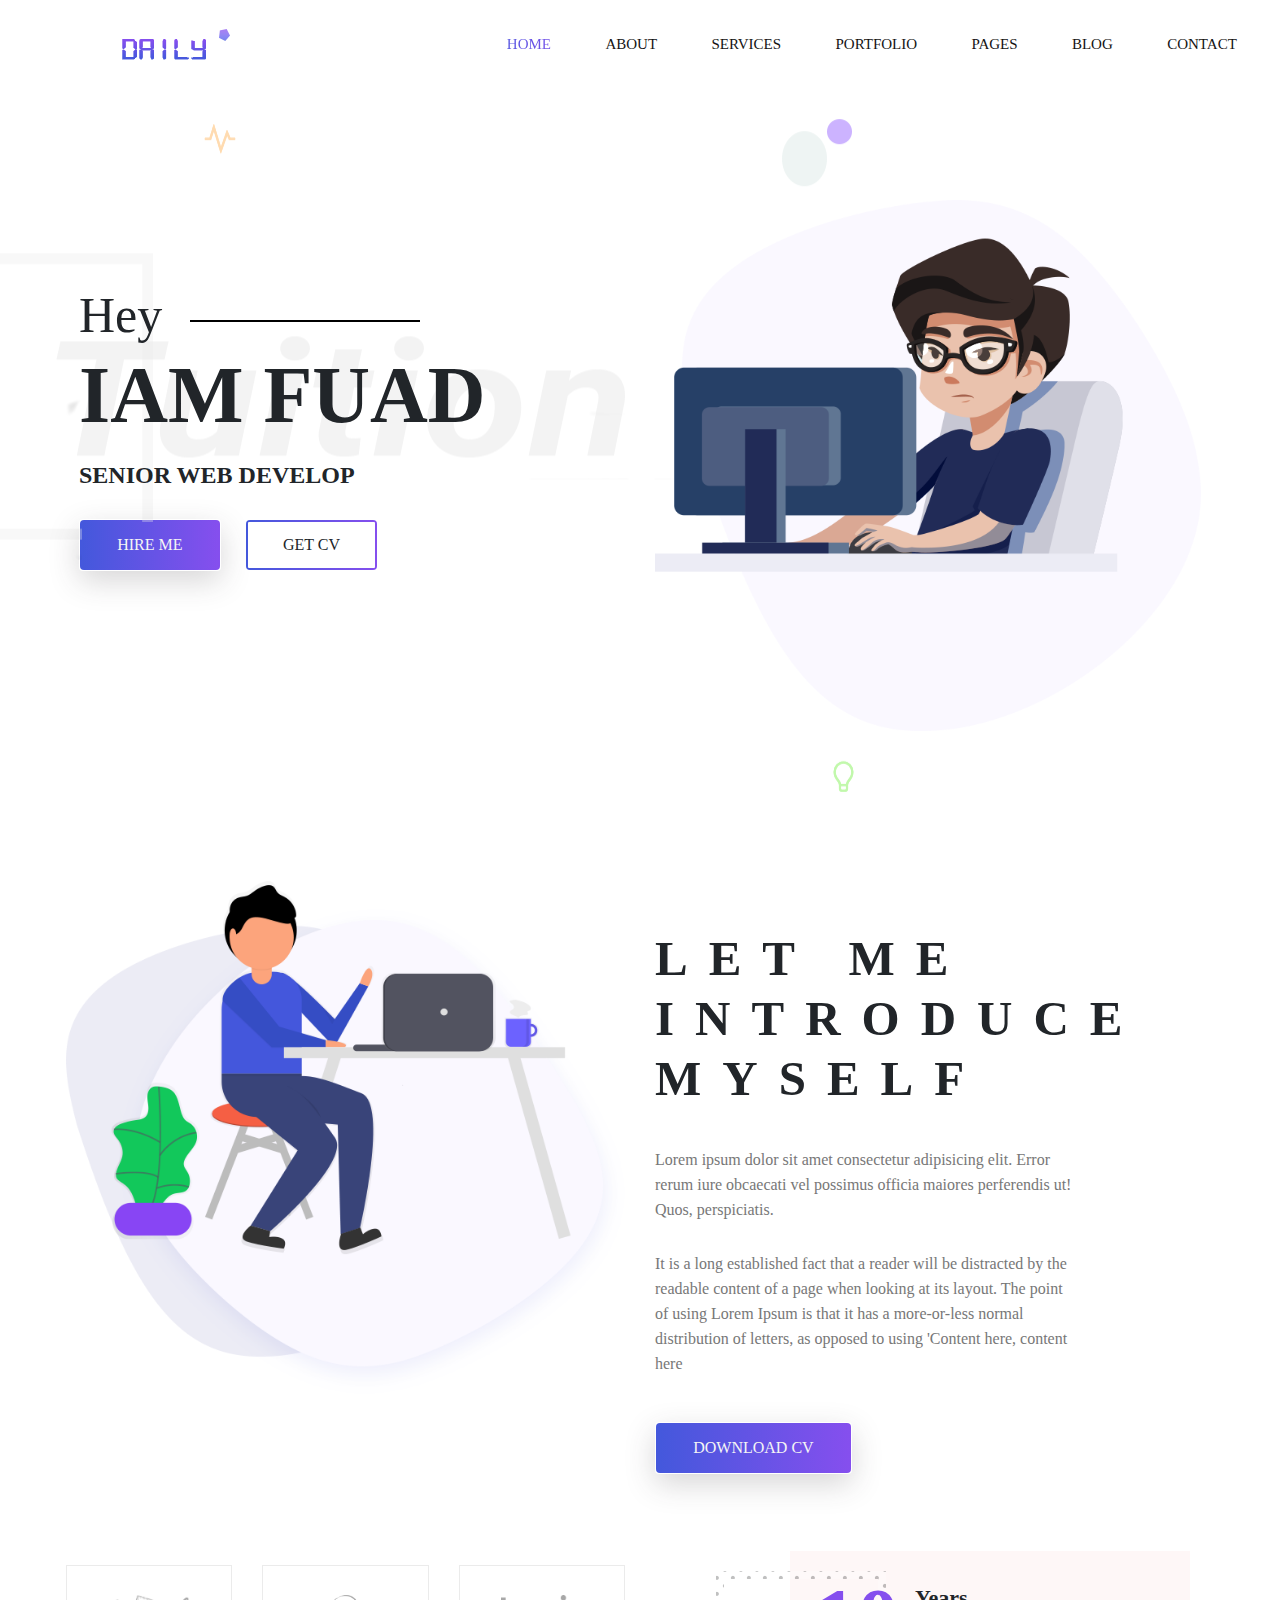
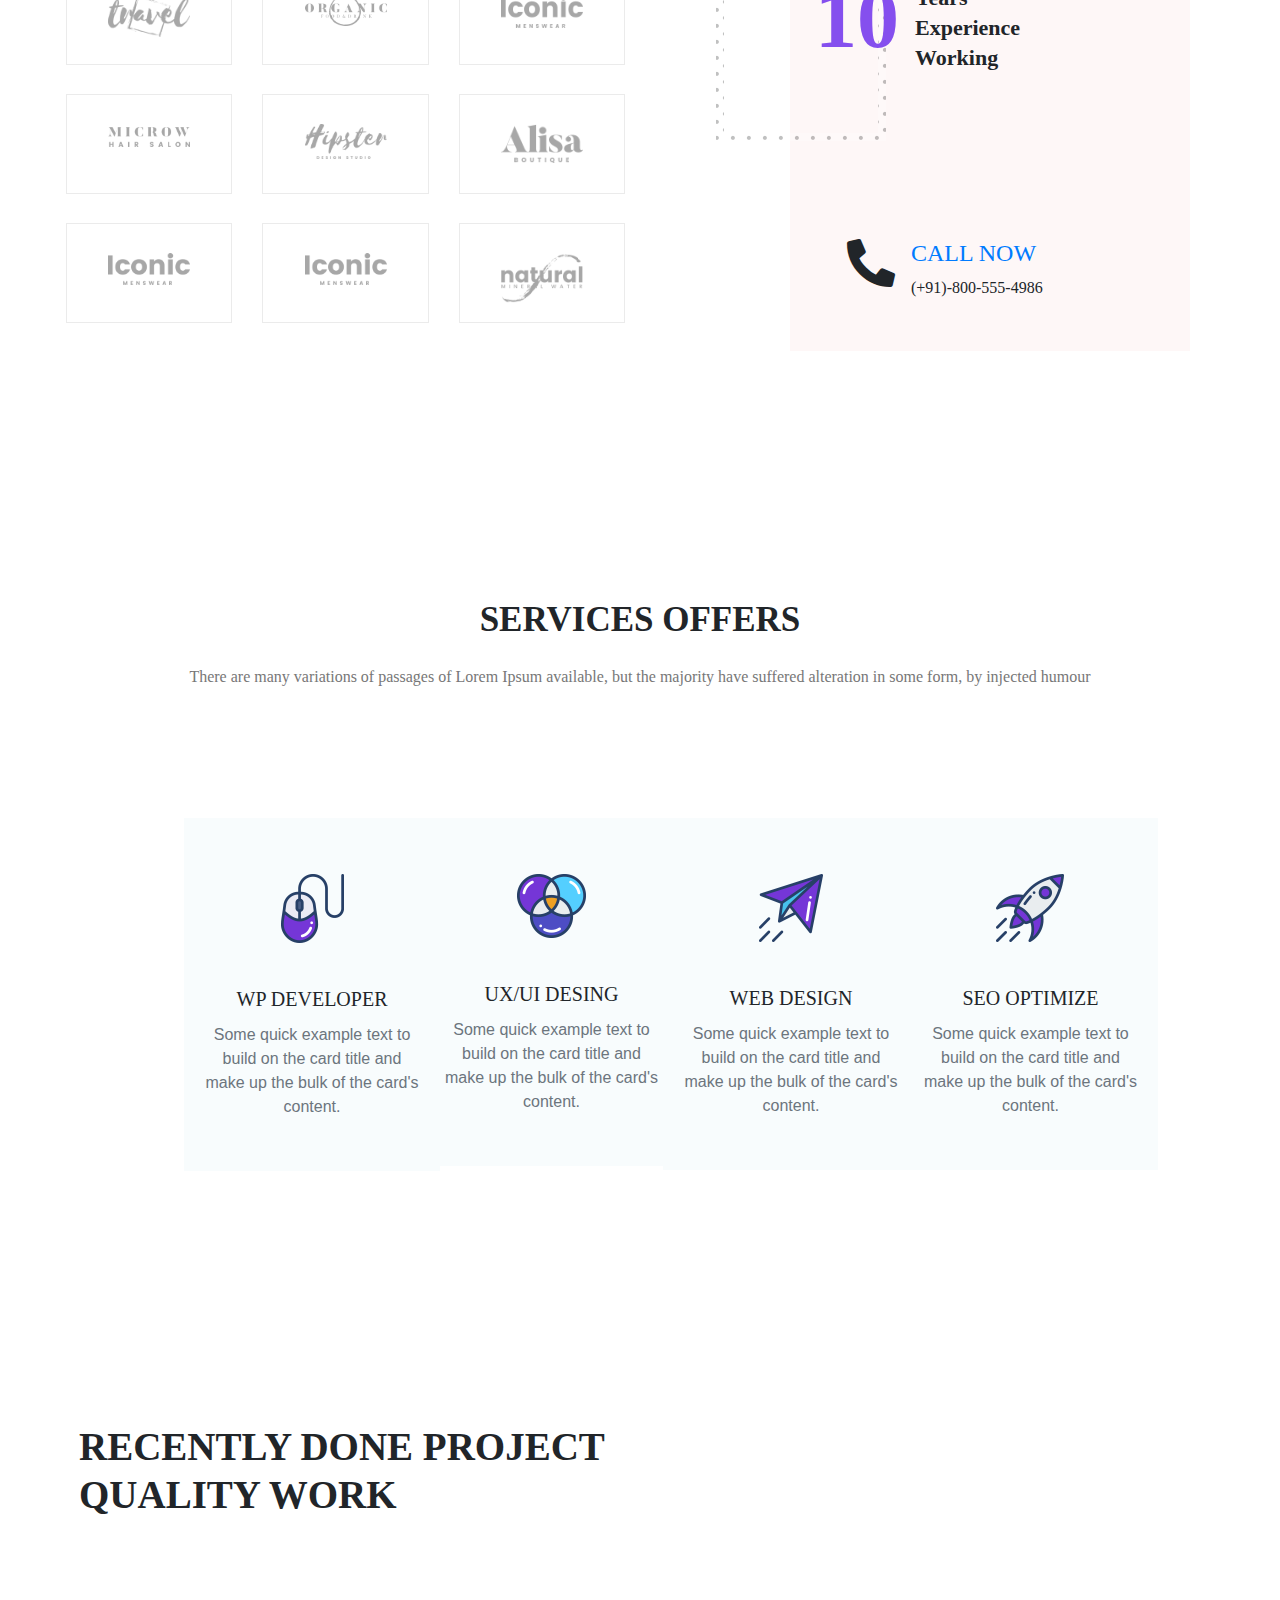
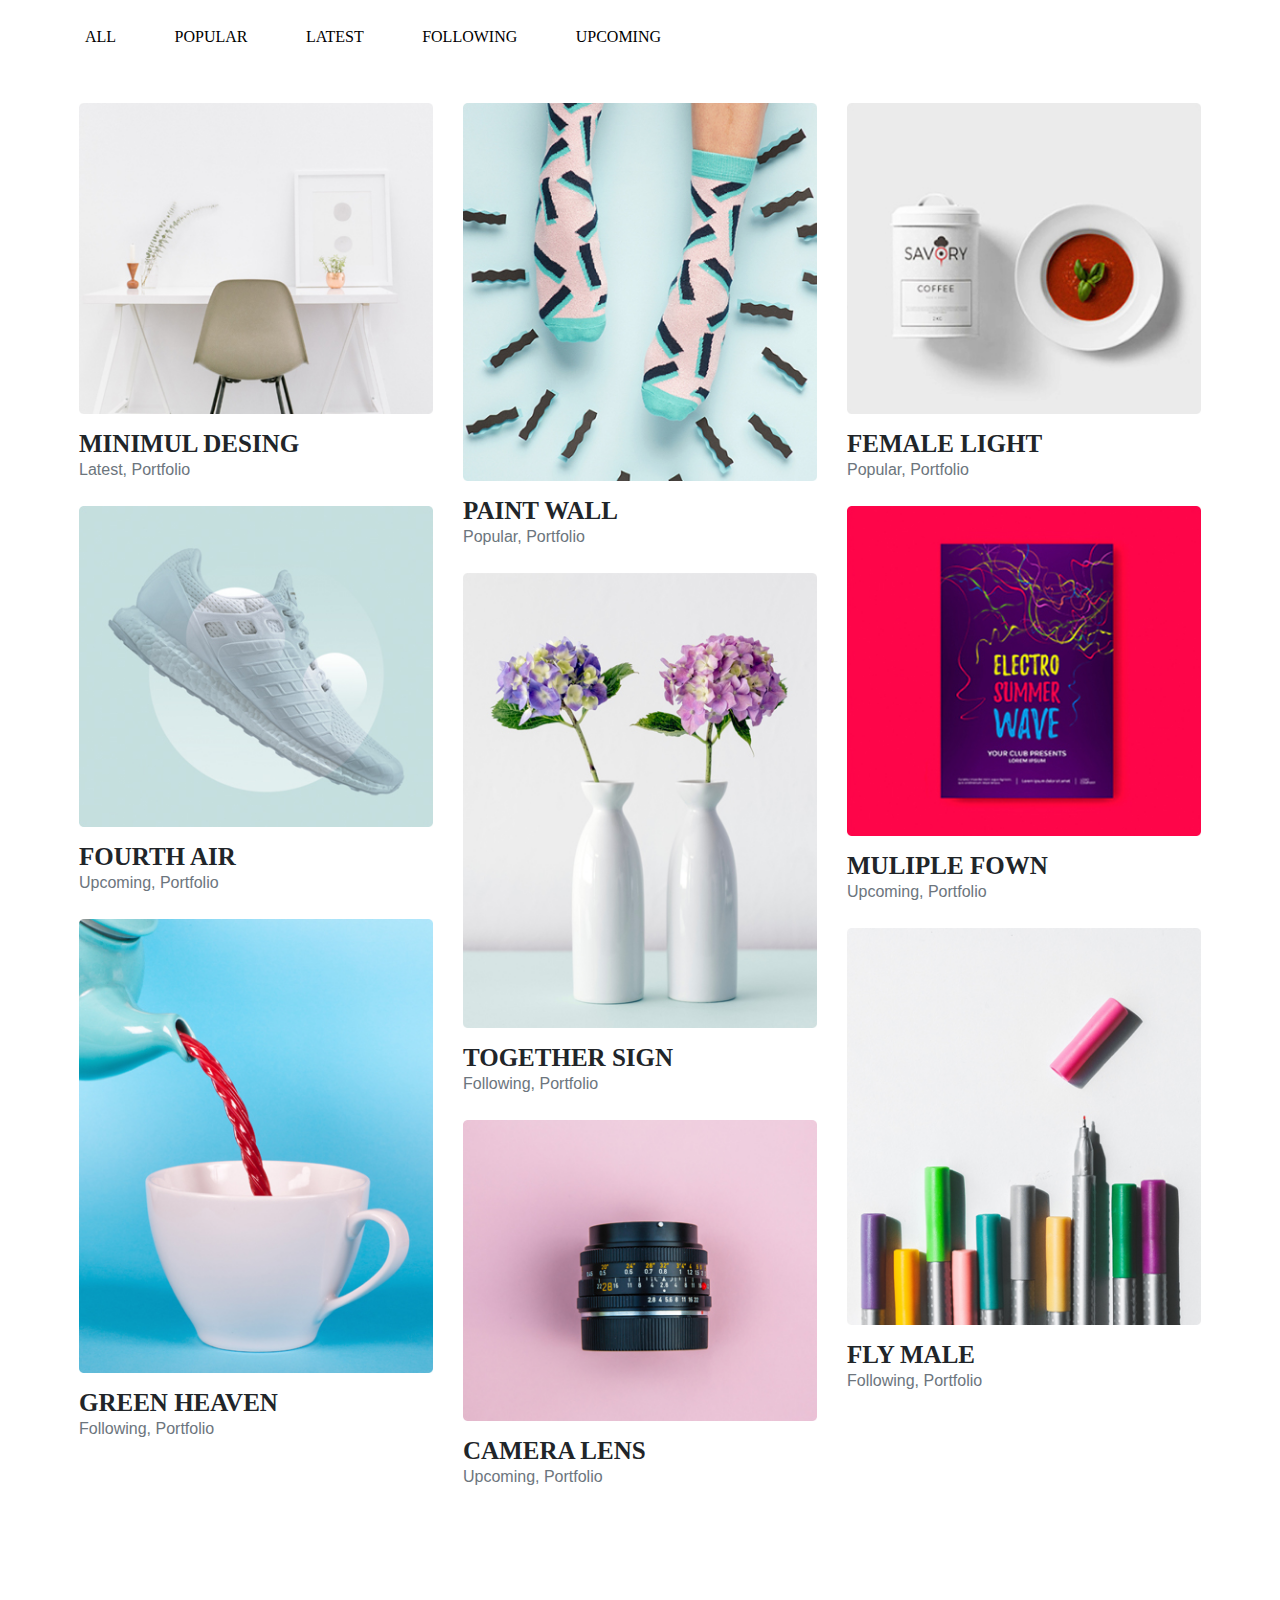
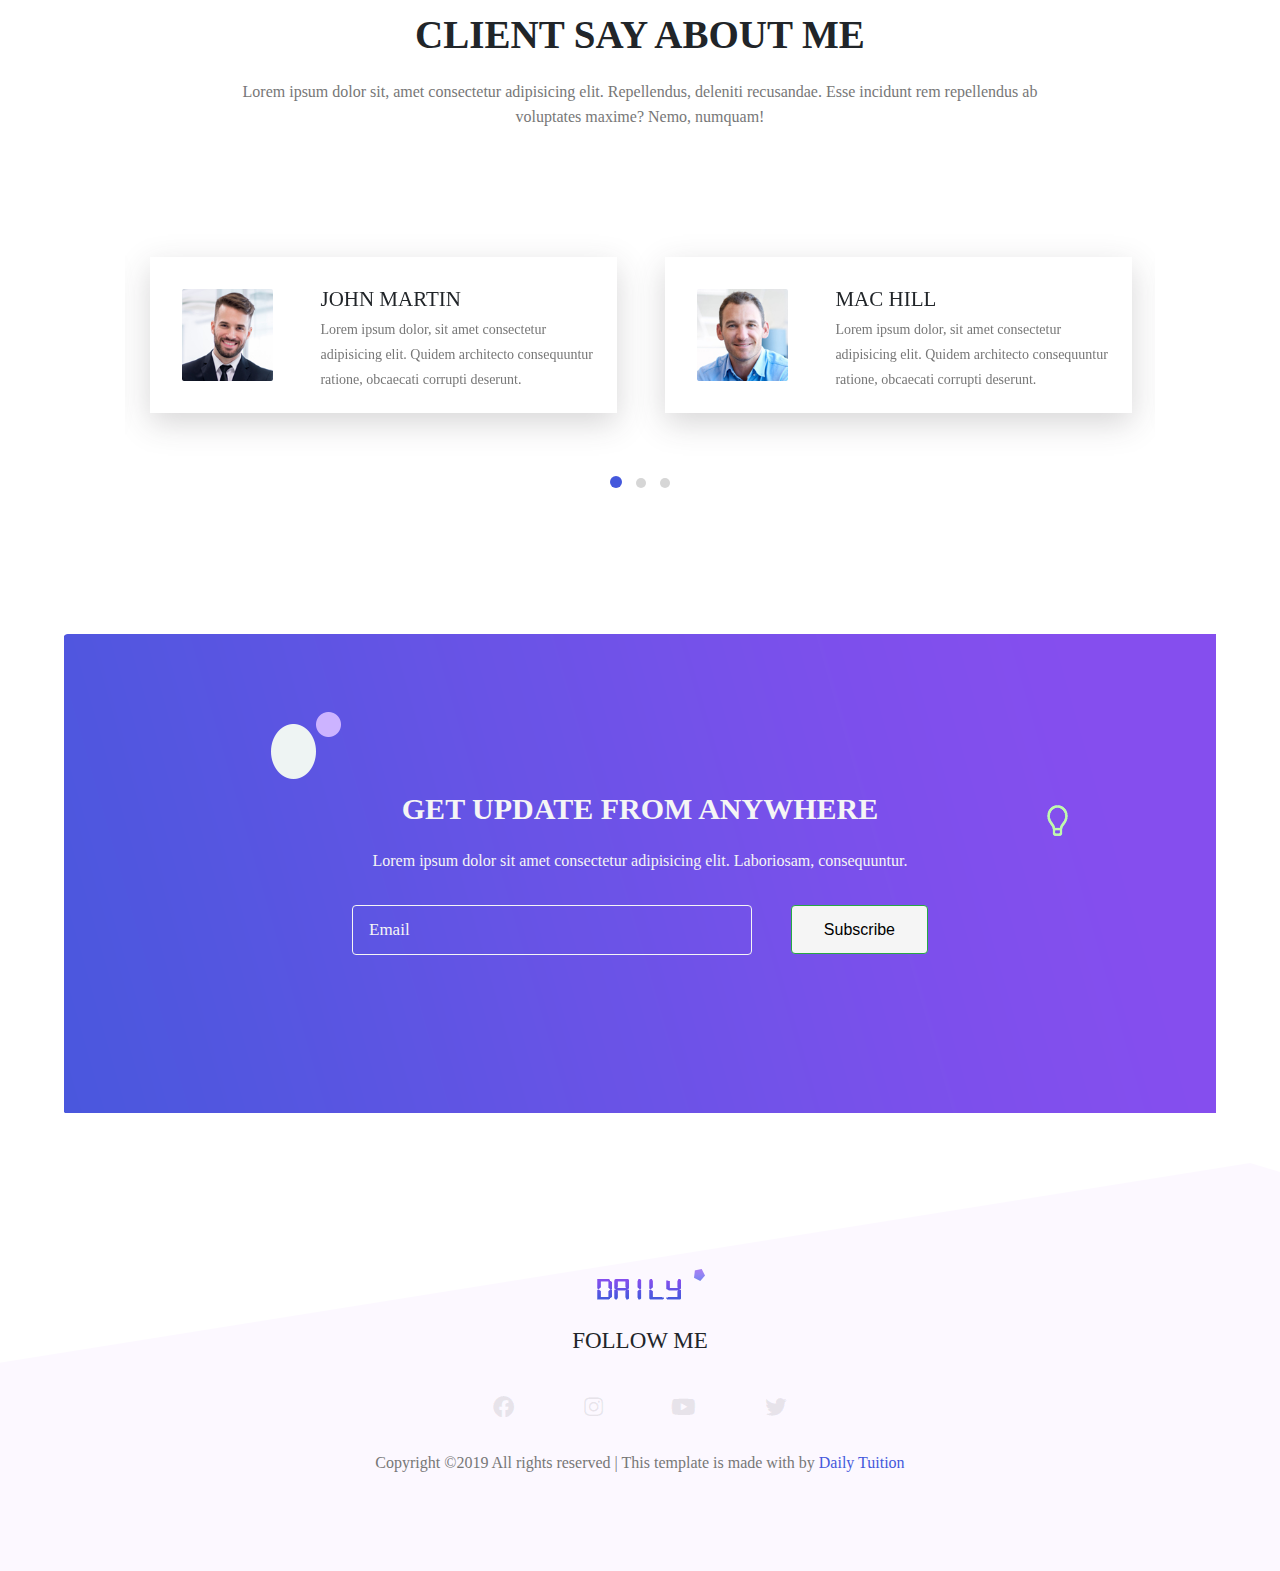
<file: index.html>
<!DOCTYPE html>
<html lang="en">
<head>
    <meta charset="UTF-8">
    <meta name="viewport" content="width=device-width, initial-scale=1.0">
    <meta http-equiv="X-UA-Compatible" content="ie=edge">
    <title>FW Portofolio</title>

    <!-- Bootstrap CSS file -->
    <link rel="stylesheet" href="./css/bootstrap.min.css">

    <!-- Fontawesome icons file -->
    <link rel="stylesheet" href="./css/all.min.css">

    <!-- Magnific Popup file-->
    <link rel="stylesheet" href="./vendor/Magnific-Popup/dist/magnific-popup.css">

    <!-- Owl-Carousel css file -->
    <link rel="stylesheet" href="./vendor/owl-carousel/css/owl.carousel.min.css">
    <link rel="stylesheet" href="./vendor/owl-carousel/css/owl.theme.default.min.css">

    <!-- Custom CSS file -->
    <link rel="stylesheet" href="./css/style.css">
    <link rel="stylesheet" href="./css/responsive.css">

</head>
<body>
    
    <!-- ==================== Start Header Area ======================== -->
    <header class="header_area">
        <div class="main-menu">
        <!-- navbar-expand-lg untuk mengatur model mobile atau dekstop -->
        <!-- jika tidak ada langsung muncul button toggler -->
            <nav class="navbar navbar-expand-lg navbar-light">
                <a class="navbar-brand" href="#"><img src="./img/logo.png" alt="logo"></a>
                <!-- button yang muncul ketika mode mobilr -->
                <button class="navbar-toggler" type="button" data-toggle="collapse" data-target="#navbarNav" aria-controls="navbarNav" aria-expanded="false" aria-label="Toggle navigation">
                    <!-- untuk memberikan bentuk stripe pada button di atas-->
                    <span class="navbar-toggler-icon"></span>
                </button>
                <!-- untuk setting menu pada mode mobile-->
                <div class="collapse navbar-collapse" id="navbarNav">
                    <!-- untuk rata kanan elemen navbar -->
                    <div class="mr-auto"></div>
                    <ul class="navbar-nav">
                        <li class="nav-item active">
                            <a class="nav-link" href="#">Home <span class="sr-only">(current)</span></a>
                        </li>
                        <li class="nav-item">
                            <a class="nav-link" href="#">About</a>
                        </li>
                        <li class="nav-item">
                            <a class="nav-link" href="#">Services</a>
                        </li>
                        <li class="nav-item">
                            <a class="nav-link" href="#">Portfolio</a>
                        </li>
                        <li class="nav-item">
                            <a class="nav-link" href="#">Pages</a>
                        </li>
                        <li class="nav-item">
                            <a class="nav-link" href="#">Blog</a>
                        </li>
                        <li class="nav-item">
                            <a class="nav-link" href="#">Contact</a>
                        </li>  
                    </ul>
                </div>
            </nav>
        </div>
    </header>
    <!-- =================== End Header Area ============================ -->

    

    <!-- =================== Start Main Area ============================ -->
    <main class="site-main">

        <!-- =============== Start Banner Area ========================= -->
        <section class="site-banner">
            <div class="container">
                <div class="row">
                    <!-- col-lg-6 col-md-12 untuk membagi margin menjadi dua kolom-->
                    <div class="col-lg-6 col-md-12 site-title">
                        <h3 class="title-text">Hey</h3>
                        <h1 class="title-text text-uppercase">Iam Fuad</h1>
                        <h4 class="title-text text-uppercase">Senior Web Develop</h4>
                        <div class="site-buttons">
                            <div class="d-flex flex-row flex-wrap">
                                <button type="button" class="btn button primary-button mr-4 text-uppercase">hire me</button>
                                <button type="button" class="btn button secondary-button text-uppercase">get cv</button>
                            </div>
                        </div>
                    </div>
                     <!-- col-lg-6 col-md-12 untuk membagi margin menjadi dua kolom-->
                    <div class="col-lg-6 col-md-12 banner-image">
                        <img src="./img/banner/banner-image.png" alt="banner-img" class="img-fluid">
                    </div>
                </div>
            </div>
        </section>
        <!-- =============== End Banner Area =========================== -->

        <!-- =================== Start About Area ============================ -->
        <section class="about-area">
            <div class="container-fluid">
                <div class="row">
                    <div class="col-lg-6 col-md-12">
                        <div class="about-image">
                            <img src="./img/about-us.png" alt="About us" class="img-fluid">
                        </div>
                    </div>
                    <div class="col-lg-6 col-md-12 about-title">
                        <h2 class="text-uppercase pt-5">
                            <span>Let me</span>
                            <span>introduce</span>
                            <span>myself</span>
                        </h2>
                        <div class="paragraph py-4 w-75">
                            <p class="para">
                                Lorem ipsum dolor sit amet consectetur adipisicing elit. Error rerum iure obcaecati vel
                                possimus officia maiores perferendis ut! Quos, perspiciatis.
                            </p>
                            <p class="para">
                                It is a long established fact that a reader will be distracted by the readable content
                                of a page when looking at its layout. The point of using Lorem Ipsum is that it has a
                                more-or-less normal distribution of letters, as opposed to using 'Content here, content
                                here
                            </p>
                        </div>
                        <button type="button" class="btn button primary-button text-uppercase">Download cv</button>
                    </div>
                </div>
            </div>
        </section>
        <!-- =================== End About Area ============================== -->

        <!-- =================== Start Brand Area ============================== -->
        <section class="brand-area">
            <div class="container-fluid">
                <div class="row">
                    <div class="col-xl-6 col-lg-12 col-md-12">
                        <div class="first-row row">
                            <div class="col-lg-4 col-md-6 col-sm-6">
                                <div class="single-brand">
                                    <img src="./img/brands/logo1.png" alt="Brand-1 ">
                                </div>
                            </div>
                            <div class="col-lg-4 col-md-6 col-sm-6">
                                <div class="single-brand">
                                    <img src="./img/brands/logo2.png" alt="Brand-2 ">
                                </div>
                            </div>
                            <div class="col-lg-4 col-md-6 col-sm-6">
                                <div class="single-brand">
                                    <img src="./img/brands/logo3.png" alt="Brand-3 ">
                                </div>
                            </div>
                            <div class="col-lg-4 col-md-6 col-sm-6">
                                <div class="single-brand">
                                    <img src="./img/brands/logo4.png" alt="Brand-4">
                                </div>
                            </div>
                            <div class="col-lg-4 col-md-6 col-sm-6">
                                <div class="single-brand">
                                    <img src="./img/brands/logo5.png" alt="Brand-5 ">
                                </div>
                            </div>
                            <div class="col-lg-4 col-md-6 col-sm-6">
                                <div class="single-brand">
                                    <img src="./img/brands/logo6.png" alt="Brand-6">
                                </div>
                            </div>
                            <div class="col-lg-4 col-md-6 col-sm-6">
                                <div class="single-brand">
                                    <img src="./img/brands/logo7.png" alt="Brand-7 ">
                                </div>
                            </div>
                            <div class="col-lg-4 col-md-6 col-sm-6">
                                <div class="single-brand">
                                    <img src="./img/brands/logo8.png" alt="Brand-8 ">
                                </div>
                            </div>
                            <div class="col-lg-4 col-md-6 col-sm-6">
                                <div class="single-brand">
                                    <img src="./img/brands/logo9.png" alt="Brand-9">
                                </div>
                            </div>
                        </div>
                    </div>
                    <div class="col-xl-6 col-lg-12 col-md-12">
                        <div class="experience-area">
                            <div class="d-flex flex-row years-area">
                                <h2 class="p-3 years">10</h2>
                                <h2>
                                    <span>Years</span>
                                    <span>Experience</span>
                                    <span>Working</span>
                                </h2>
                            </div>
                            <div class="d-flex flex-row flex-wrap call-area">
                                <span><i class="fas fa-phone-alt fa-3x px-3"></i></span>
                                <div class="call-now">
                                    <a href="#" class="text-uppercase h4 font-roboto">Call Now</a>
                                    <span class="font-roboto py-2">(+91)-800-555-4986</span>
                                </div>
                            </div>
                            <div class="bg-panel"></div>
                        </div>
                    </div>
                </div>
            </div>
        </section>
        <!-- =================== End Brand Area ================================ -->

        <!-- ====================== Start Services Area =============================  -->
        <section class="services-area">
        <div class="container">
            <div class="row">
                <div class="col-lg-12 text-center services-title">
                    <h1 class="text-uppercase title-text">Services Offers</h1>
                    <p class="para">
                        There are many variations of passages of Lorem Ipsum available, but the majority have
                        suffered alteration in some form, by injected humour
                    </p>
                </div>
            </div>
            <div class="container services-list">
                <div class="row">
                    <div class="col-lg-3 col-md-6 col-sm-12">
                        <div class="services">
                            <div class="sevices-img text-center py-4">
                                <img src="./img/services/s1.png" alt="Services-1">
                            </div>
                            <div class="card-body text-center">
                                <h5 class="card-title text-uppercase font-roboto">Wp developer</h5>
                                <p class="card-text text-secondary">
                                    Some quick example text to build on the card
                                    title and make up
                                    the bulk of the card's content.
                                </p>
                            </div>
                        </div>
                    </div>
                    <div class="col-lg-3 col-md-6 col-sm-12">
                        <div class="services">
                            <div class="sevices-img text-center py-4">
                                <img src="./img/services/s2.png" alt="Services-2">
                            </div>
                            <div class="card-body text-center">
                                <h5 class="card-title text-uppercase font-roboto">ux/ui desing</h5>
                                <p class="card-text text-secondary">
                                    Some quick example text to build on the card
                                    title and make up
                                    the bulk of the card's content.
                                </p>
                            </div>
                        </div>
                    </div>
                    <div class="col-lg-3 col-md-6 col-sm-12">
                        <div class="services">
                            <div class="sevices-img text-center py-4">
                                <img src="./img/services/s3.png" alt="Services-3">
                            </div>
                            <div class="card-body text-center">
                                <h5 class="card-title text-uppercase font-roboto">web design</h5>
                                <p class="card-text text-secondary">
                                    Some quick example text to build on the card
                                    title and make up
                                    the bulk of the card's content.
                                </p>
                            </div>
                        </div>
                    </div>
                    <div class="col-lg-3 col-md-6 col-sm-12">
                        <div class="services">
                            <div class="sevices-img text-center py-4">
                                <img src="./img/services/s4.png" alt="Services-4">
                            </div>
                            <div class="card-body text-center">
                                <h5 class="card-title text-uppercase font-roboto">seo optimize</h5>
                                <p class="card-text text-secondary">
                                    Some quick example text to build on the card
                                    title and make up
                                    the bulk of the card's content.
                                </p>
                            </div>
                        </div>
                    </div>
                </div>
            </div>
        </div>
    </section>
    <!--  ====================== End Services Area =============================  -->

    <!--  ======================= Project Area =============================  -->
    <section class="project-area">
        <div class="container">
            <div class="project-title pb-5">
                <h1 class="text-uppercase title-h1">Recently Done Project</h1>
                <h1 class="text-uppercase title-h1">Quality Work</h1>
            </div>

            <div class="button-group">
                <!-- data-filter untuk mengarah ke semua div yang dituju dengan javascript -->
                <button type="button" class="active" id="btn1" data-filter="*">All</button>
                <!-- data-filter untuk mengarah ke div yang dituju dengan javascript -->
                <button type="button" data-filter=".popular">Popular</button>
                <button type="button" data-filter=".latest">Latest</button>
                <button type="button" data-filter=".following">Following</button>
                <button type="button" data-filter=".upcoming">Upcoming</button>
            </div>

            <div class="row grid">
                <div class="col-lg-4 col-md-6 col-sm-12 element-item latest">
                    <div class="our-project">
                        <div class="img">
                            <!-- test-popup-link library dari magnific popup -->
                            <a class="test-popup-link" href="./img/portfolio/p1.jpg">
                                <img src="./img/portfolio/p1.jpg" alt="portfolio-1" class="img-fluid">
                            </a>
                        </div>
                        <div class="title py-4">
                            <h4 class="text-uppercase">Minimul Desing</h4>
                            <span class="text-secondary">Latest, Portfolio</span>
                        </div>
                    </div>
                </div>
                <div class="col-lg-4 col-md-6 col-sm-12 element-item popular">
                    <div class="our-project">
                        <div class="img">
                            <a class="test-popup-link" href="./img/portfolio/p2.jpg">
                                <img src="./img/portfolio/p2.jpg" alt="portfolio-2" class="img-fluid">
                            </a>
                        </div>
                        <div class="title py-4">
                            <h4 class="text-uppercase">Paint Wall</h4>
                            <span class="text-secondary">Popular, Portfolio</span>
                        </div>
                    </div>
                </div>
                <div class="col-lg-4 col-md-6 col-sm-12 element-item popular">
                    <div class="our-project">
                        <div class="img">
                            <a class="test-popup-link" href="./img/portfolio/p3.jpg">
                                <img src="./img/portfolio/p3.jpg" alt="portfolio-3" class="img-fluid">
                            </a>
                        </div>
                        <div class="title py-4">
                            <h4 class="text-uppercase">Female light</h4>
                            <span class="text-secondary">Popular, Portfolio</span>
                        </div>
                    </div>
                </div>
                <div class="col-lg-4 col-md-6 col-sm-12 element-item upcoming">
                    <div class="our-project">
                        <div class="img">
                            <a class="test-popup-link" href="./img/portfolio/p4.jpg">
                                <img src="./img/portfolio/p4.jpg" alt="portfolio-4" class="img-fluid">
                            </a>
                        </div>
                        <div class="title py-4">
                            <h4 class="text-uppercase">Fourth Air</h4>
                            <span class="text-secondary">Upcoming, Portfolio</span>
                        </div>
                    </div>
                </div>
                <div class="col-lg-4 col-md-6 col-sm-12 element-item upcoming">
                    <div class="our-project">
                        <div class="img">
                            <a class="test-popup-link" href="./img/portfolio/p5.jpg">
                                <img src="./img/portfolio/p5.jpg" alt="portfolio-5" class="img-fluid">
                            </a>
                        </div>
                        <div class="title py-4">
                            <h4 class="text-uppercase">Muliple fown</h4>
                            <span class="text-secondary">Upcoming, Portfolio</span>
                        </div>
                    </div>
                </div>
                <div class="col-lg-4 col-md-6 col-sm-12 element-item following">
                    <div class="our-project">
                        <div class="img">
                            <a class="test-popup-link" href="./img/portfolio/p6.jpg">
                                <img src="./img/portfolio/p6.jpg" alt="portfolio-6" class="img-fluid">
                            </a>
                        </div>
                        <div class="title py-4">
                            <h4 class="text-uppercase">Together sign</h4>
                            <span class="text-secondary">Following, Portfolio</span>
                        </div>
                    </div>
                </div>
                <div class="col-lg-4 col-md-6 col-sm-12 element-item following">
                    <div class="our-project">
                        <div class="img">
                            <a class="test-popup-link" href="./img/portfolio/p7.jpg">
                                <img src="./img/portfolio/p7.jpg" alt="portfolio-7" class="img-fluid">
                            </a>
                        </div>
                        <div class="title py-4">
                            <h4 class="text-uppercase">Green Heaven</h4>
                            <span class="text-secondary">Following, Portfolio</span>
                        </div>
                    </div>
                </div>
                <div class="col-lg-4 col-md-6 col-sm-12 element-item following">
                    <div class="our-project">
                        <div class="img">
                            <a class="test-popup-link" href="./img/portfolio/p8.jpg">
                                <img src="./img/portfolio/p8.jpg" alt="portfolio-8" class="img-fluid">
                            </a>
                        </div>
                        <div class="title py-4">
                            <h4 class="text-uppercase">Fly Male</h4>
                            <span class="text-secondary">Following, Portfolio</span>
                        </div>
                    </div>
                </div>
                <div class="col-lg-4 col-md-6 col-sm-12 element-item upcoming">
                    <div class="our-project">
                        <div class="img">
                            <a class="test-popup-link" href="./img/portfolio/p9.jpg">
                                <img src="./img/portfolio/p9.jpg" alt="portfolio-9" class="img-fluid">
                            </a>
                        </div>
                        <div class="title py-4">
                            <h4 class="text-uppercase">Camera Lens</h4>
                            <span class="text-secondary">Upcoming, Portfolio</span>
                        </div>
                    </div>
                </div>
            </div>
        </div>
    </section>

    <!--  ======================= End Project Area =============================  -->

    <!--  ======================== About Me Area ==============================  -->
    <section class="about-area">
        <div class="container">
            <div class="row text-center">
                <div class="col-12">
                    <div class="about-title">
                        <h1 class="text-uppercase title-h1">Client Say about me</h1>
                        <p class="para">
                            Lorem ipsum dolor sit, amet consectetur adipisicing elit. Repellendus, deleniti
                            recusandae. Esse incidunt rem repellendus ab voluptates maxime? Nemo, numquam!
                        </p>
                    </div>
                </div>
            </div>
        </div>
        <!-- py-lg-5 untuk mengatur spasi enter -->
        <div class="container carousel py-lg-5">
            <div class="owl-carousel owl-theme">
                <div class="client row">
                    <div class="col-lg-4 col-md-12 client-img">
                        <img src="./img/testimonials/t1.jpg" alt="img1" class="img-fluid">
                    </div>
                    <div class="col-lg-8 col-md-12 about-client">
                        <h4 class="text-uppercase">John Martin</h4>
                        <p class="para">Lorem ipsum dolor, sit amet consectetur adipisicing elit. Quidem architecto
                            consequuntur ratione, obcaecati corrupti deserunt.</p>
                    </div>
                </div>
                <div class="client row">
                    <div class="col-lg-4 col-md-12 client-img">
                        <img src="./img/testimonials/t2.jpg" alt="img2" class="img-fluid">
                    </div>
                    <div class="col-lg-8 col-md-12 about-client">
                        <h4 class="text-uppercase">Mac Hill</h4>
                        <p class="para">Lorem ipsum dolor, sit amet consectetur adipisicing elit. Quidem architecto
                            consequuntur ratione, obcaecati corrupti deserunt.</p>
                    </div>
                </div>
                <div class="client row">
                    <div class="col-lg-4 col-md-12 client-img">
                        <img src="./img/testimonials/t1.jpg" alt="img1" class="img-fluid">
                    </div>
                    <div class="col-lg-8 col-md-12 about-client">
                        <h4 class="text-uppercase">John Martin</h4>
                        <p class="para">Lorem ipsum dolor, sit amet consectetur adipisicing elit. Quidem architecto
                            consequuntur ratione, obcaecati corrupti deserunt.</p>
                    </div>
                </div>
                <div class="client row">
                    <div class="col-lg-4 col-md-12 client-img">
                        <img src="./img/testimonials/t2.jpg" alt="img2" class="img-fluid">
                    </div>
                    <div class="col-lg-8 col-md-12 about-client">
                        <h4 class="text-uppercase">Mac Hill</h4>
                        <p class="para">Lorem ipsum dolor, sit amet consectetur adipisicing elit. Quidem architecto
                            consequuntur ratione, obcaecati corrupti deserunt.</p>
                    </div>
                </div>
                <div class="client row">
                    <div class="col-lg-4 col-md-12 client-img">
                        <img src="./img/testimonials/t1.jpg" alt="img1" class="img-fluid">
                    </div>
                    <div class="col-lg-8 col-md-12 about-client">
                        <h4 class="text-uppercase">John Martin</h4>
                        <p class="para">Lorem ipsum dolor, sit amet consectetur adipisicing elit. Quidem architecto
                            consequuntur ratione, obcaecati corrupti deserunt.</p>
                    </div>
                </div>
                <div class="client row">
                    <div class="col-lg-4 col-md-12 client-img">
                        <img src="./img/testimonials/t2.jpg" alt="img2" class="img-fluid">
                    </div>
                    <div class="col-lg-8 col-md-12 about-client">
                        <h4 class="text-uppercase">Mac Hill</h4>
                        <p class="para">Lorem ipsum dolor, sit amet consectetur adipisicing elit. Quidem architecto
                            consequuntur ratione, obcaecati corrupti deserunt.</p>
                    </div>
                </div>
            </div>
        </div>

    </section>
    <!--  ======================== End About Me Area ==============================  -->

    <!--  ========================== Subscribe me Area ============================  -->
    <section class="subscribe-us-area">
        <div class="container subscribe">
            <div class="row">
                <div class="col-lg-12 text-center subscribe-title">
                    <h4 class="text-uppercase">Get Update From anywhere</h4>
                    <p class="para">Lorem ipsum dolor sit amet consectetur adipisicing elit. Laboriosam,
                        consequuntur.</p>
                </div>
            </div>
            <div class="d-sm-flex justify-content-center">
                <form class="w-50">
                    <div class="row d-flex flex-row flex-wrap">
                        <div class="col input-textbox">
                            <input type="text" id="txtemail" class="form-control" placeholder="Email">
                        </div>
                        <div class="col">
                            <div class="btn-submit">
                                <button type="submit" class="btn btn-success float-right">Subscribe</button>
                            </div>
                        </div>
                    </div>
                </form>
            </div>
        </div>
    </section>
    <!--  ========================== End Subscribe me Area ============================  -->

    </main>
    <!-- =================== End Main Area ============================== -->

    <footer class="footer-area">
            <div class="container">
                <div class="">
                    <div class="site-logo text-center py-4">
                        <a href="#"><img src="./img/logo.png" alt="logo"></a>
                    </div>
                    <div class="social text-center">
                        <h5 class="text-uppercase">Follow me</h5>
                        <a href="#"><i class="fab fa-facebook"></i></a>
                        <a href="#"><i class="fab fa-instagram"></i></a>
                        <a href="#"><i class="fab fa-youtube"></i></a>
                        <a href="#"><i class="fab fa-twitter"></i></a>
                    </div>
                    <div class="copyrights text-center">
                        <p class="para">
                            Copyright ©2019 All rights reserved | This template is made with by
                            <a href="#"><span style="color: var(--primary-color);">Daily Tuition</span></a>
                        </p>
                    </div>
                </div>
            </div>
        </footer>

        
    <!-- JQuery file -->
    <Script src="./js/jquery-3.4.1.min.js"></Script>

    <!-- Bootstrap JS file -->
    <script src="./js/bootstrap.min.js"></script>

    <!-- Isotope Js file -->
    <script src="./vendor/isotope/isotope.min.js"></script>

    <!-- Magnifig Popup Script file -->
    <script src="./vendor/Magnific-Popup/dist/jquery.magnific-popup.min.js"></script>

    <!-- Owl-Carousel Js file -->
    <script src="./vendor/owl-carousel/js/owl.carousel.js"></script>
    <script src="./vendor/owl-carousel/js/owl.carousel.min.js"></script>

    <!-- Custom js file -->
    <script src="./js/main.js""></script>
</body>
</html>
</file>
<file: css/style.css>
/*Import Font form fonts.css*/
@import url(./fonts.css);

/*@Import css variables*/
@import url(./partials/_variables.css);

/*@Import css global styling*/
@import url(./partials/_global.css);


/*Start Navigation*/

/*group selector specific element*/
.header_area .main-menu .navbar .navbar-brand{
    /*properties*/
    padding: 0 2rem 0 5rem;
}
/*group selector specific element*/
.header_area .main-menu .navbar{
    /*properties*/
    padding: 1rem 20rem;
}
/*group selector specific element*/
.header_area .main-menu .nav-item .nav-link{
    /*properties*/
    font: normal 500 15px/2px var(--roboto);
    text-transform: uppercase;
    font-weight: 500;
    padding: 1.7rem;
    color: var(--title-color);
}
/*group selector specific element a-href*/
.header_area .main-menu .navbar-nav .active a{
    background: var(--gradient-color);
    -webkit-background-clip:text;
    -webkit-text-fill-color:transparent;
    background-clip: text;
}
/*group selector specific element a-href dengan hover*/
.header_area .main-menu .navbar-nav a:hover{
    background: var(--gradient-color);
    -webkit-background-clip:text;
    -webkit-text-fill-color:transparent;
    background-clip: text;
}

/*End Navigation*/


/*Banner Area*/
.site-main .site-banner{
    background: url(../img/banner/home-banner.png)no-repeat 0% 50%;
}
.site-main .site-banner .site-title h3{
    padding-top: 35%;
    font-weight: 500;
}
.site-main .site-banner .site-title h3::after{
    content: "";
    height: 2px;
    width: 18vw;
    background: black;
    display: inline-block;
    margin-left: 5%;
    transform: translateY(-10px);
}
.site-main .site-banner .site-title h1{
    font-size: 5rem;
}
.site-main .site-banner .site-title h4{
    font-size: 1.5rem;
}
.site-main .site-banner .banner-image>img{
    padding: 7rem 0;
    width: 90rem;
}

/*End Banner*/


/*Start About*/

.site-main .about-area{
    padding: 8rem 5rem;
}
.site-main .about-area .about-title h2 > span{
    display: block;
    font: normal bold 49px/60px var(--roboto);
    letter-spacing: 21px;
}
.site-main .about-area .about-title .paragraph > p{
    padding: .4rem 0;
}

/*End About*/


/* Start Brand Area */ 

.site-main .brand-area{
    padding: 1rem 20rem;
    margin-bottom: 4rem;
}

.site-main .brand-area .first-row .col-lg-4{
    display: flex;
    justify-content: center;
}

.site-main .brand-area .first-row .col-lg-4 > .single-brand{
    border: 1px solid var(--border-color);
    text-align: center;
    padding: 1.8rem 0rem;
    margin: .9rem 0;
    width: 180px;
    height: 100px;
    cursor: pointer;
    transition: transform .4s ease;
}

.site-main .brand-area .first-row .col-lg-4 > .single-brand > img{
    width: 50%;
}

.site-main .brand-area .first-row .col-lg-4 > .single-brand:hover{
    box-shadow: var(--box-shadow);
    transform: scale(1.1);
}

.site-main .brand-area .first-row .col-lg-4 > .single-brand:hover > img{
    filter: brightness(0.15);
}

.site-main .brand-area .experience-area{
    padding-left: 1rem;
}

.site-main .brand-area .experience-area span{
    display: block;
}

.site-main .brand-area .experience-area .years-area{
    background: url(../img/client-info-bg.png) no-repeat 45px 20px;
    padding: 2rem 0;
    width: 40rem;
    height: 18rem;
    padding-left: 8rem;
    position: relative;
}

.site-main .brand-area .experience-area .bg-panel{
    position: absolute;
    left: -190px; top: 0%;
    background: #e029290a;
    width: 400px;
    height: 400px;
    margin-left: 340px;
    z-index: -1;
}

.site-main .brand-area .experience-area .years-area .years{
    font: normal bold 84px/40px var(--roboto);
    color: var(--primary-color2);
    z-index: 2;
}

.site-main .brand-area .experience-area .years-area h2 > span{
    font: normal 600 22px/30px var(--roboto);
}

.site-main .brand-area .experience-area .call-area{
    padding-left: 10rem;
}

/* End Brand Area */ 


/* Services Area */ 

.site-main .services-area{
    padding: 7rem 2rem;
}

.site-main .services-area .services-title{
    padding: 0 14rem;
}

.site-main .services-area .services-title h1{
    font-size: 35px;
}

.site-main > .services-area .services{
    background: rgba(248, 252, 253, 0.973);
    padding: 2rem 0;
    width: 16rem;
    margin: 5rem .5rem;
    transition: box-shadow .7s ease;
}

.site-main > .services-area .services:hover{
    box-shadow: var(--box-shadow);
}

/* End Services Area */ 

/* Project Area */ 

.site-main .project-area{
    padding: 4rem 0;
}

.site-main .project-area .button-group button{
    background: transparent;
    border: none;
    font: normal 500 16px/130px var(--roboto);
    text-transform: uppercase;
}

.site-main .project-area .button-group button + button{
    padding-left: 3rem;
}

.site-main .project-area .grid .our-project > .title h4{
    font: normal 700 25px/12px var(--roboto);
}

.site-main .project-area .grid .our-project .img a:hover img{
    filter: brightness(1.1) drop-shadow(1px 8px 30px #b1afaf);
}

/* End Project Area */ 


/* About Me */ 

.site-main .about-area .about-title p{
    padding: 1rem 7rem;
}

.site-main .about-area .client{
    background: #ffffff10;
    box-shadow: var(--box-shadow);
    margin: 3rem 0rem;
}

.site-main .about-area .client .client-img{
    padding: 2rem;
}

.site-main .about-area .client .about-client{
    padding-top: 2rem;
}

.site-main .about-area .client .about-client h4{
    font: normal 500 21px/ 20px var(--roboto);
}

.site-main .about-area .client .about-client p{
    font-size: 14px;
}

.site-main .about-area .owl-carousel .owl-item{
    display: flex;
    justify-content: center;
    padding: 0 1.5rem;
}

.site-main .about-area .owl-carousel .owl-dots .owl-dot.active span{
    background: var(--primary-color);
    width: 12px;
    height: 12px;
}

/* End About Me */ 


/* Subscribe me */ 

.site-main .subscribe-us-area .subscribe{
    background: url(../img/subscribe-bg.png) no-repeat;
    padding: 10rem 0;
    margin: 3rem auto;
}

.site-main .subscribe-us-area .subscribe .subscribe-title h4{
    font: normal 700 30px/ 30px var(--roboto);
    color: whitesmoke;
}

.site-main .subscribe-us-area .subscribe .subscribe-title p{
    color: whitesmoke;
    padding: 1rem 4rem;
}

.site-main .subscribe-us-area .subscribe form .input-textbox input{
    width: 400px;
    padding: 1.5rem 1rem;
    border: 1px solid whitesmoke;
    background: transparent;
    color: white;
    font: normal 500 17px/20px var(--roboto);
}

.site-main .subscribe-us-area .subscribe form .input-textbox input::placeholder{
    color: whitesmoke;
}

.site-main .subscribe-us-area .subscribe form .btn-submit button{
    background: whitesmoke;
    color: #000;
    padding: .7rem 2rem;
}

/* End subscribe me */ 


/* Footer Area */ 

footer.footer-area{
    padding: 5rem 0;
    background: url(../img/footer-bg.png) no-repeat;
}

footer.footer-area .social h5{
    font: normal 500 23px/ 30px var(--roboto);
}

footer.footer-area .social a > i{
    font-size:22px;
    padding: 2rem;
    color: var(--border-color);
}

footer.footer-area .social a:hover > i{
    color: var(--primary-color);
}

/* End Footer */
</file>
<file: css/responsive.css>
/* if the viewport is equal to 340px or less than that */ 
@media only screen and (max-width: 340px){
    .header_area .main-menu .navbar,
    .header_area .main-menu .navbar .navbar-brand,
    .site-main .subscribe-us-area .subscribe .subscribe-title,
    .site-main .subscribe-us-area .subscribe .subscribe-title p, h4,
    .site-main .services-area,
    .site-main .subscribe-us-area .subscribe
    {
        padding: 2%;
        margin: 0%;
    }

    .site-main .site-banner .site-title h1{
        font-size: 41px;
    }

    .site-main .subscribe-us-area .subscribe form .input-textbox input{
        width: 15rem    !important;
    }

    .site-main > .services-area .services{
        width: 13rem;
    }

}


/* if the viewport is equal to 340px or less than that */ 
@media only screen and (max-width: 792px){
    .site-main .about-area .about-title h2 > span{
        font-size: 31px;
        letter-spacing: 10px;
    }

    .site-main .brand-area .experience-area .years-area{
        padding-left: 1%;
        width: 49%;
    }

    .site-main .brand-area .experience-area .bg-panel{
        margin-left: 30%;
        width: 80%;   
    }

    .site-main .brand-area .experience-area .call-area{
        padding-left: 3%;
    }

    .site-main .project-area .button-group button{
        font: normal 500 18px/40px var(--roboto);
    }

    .site-main .about-area .about-title p{
        padding: 0%;
    }

    .site-main .subscribe-us-area .subscribe form .input-textbox input{
        width: 20rem;
        margin: 5%;
    }
}



/* if the viewport is equal to 1910px or less than that */ 
@media only screen and (max-width: 1910px){
    .header_area .main-menu .navbar{
        padding: 1rem;
    }

    .container{
        max-width: 90%;
    }

    .site-main .brand-area,
    .site-main .services-area .services-title,
    .site-main .about-area{
        padding: 3% 4%;
    }


}
</file>
